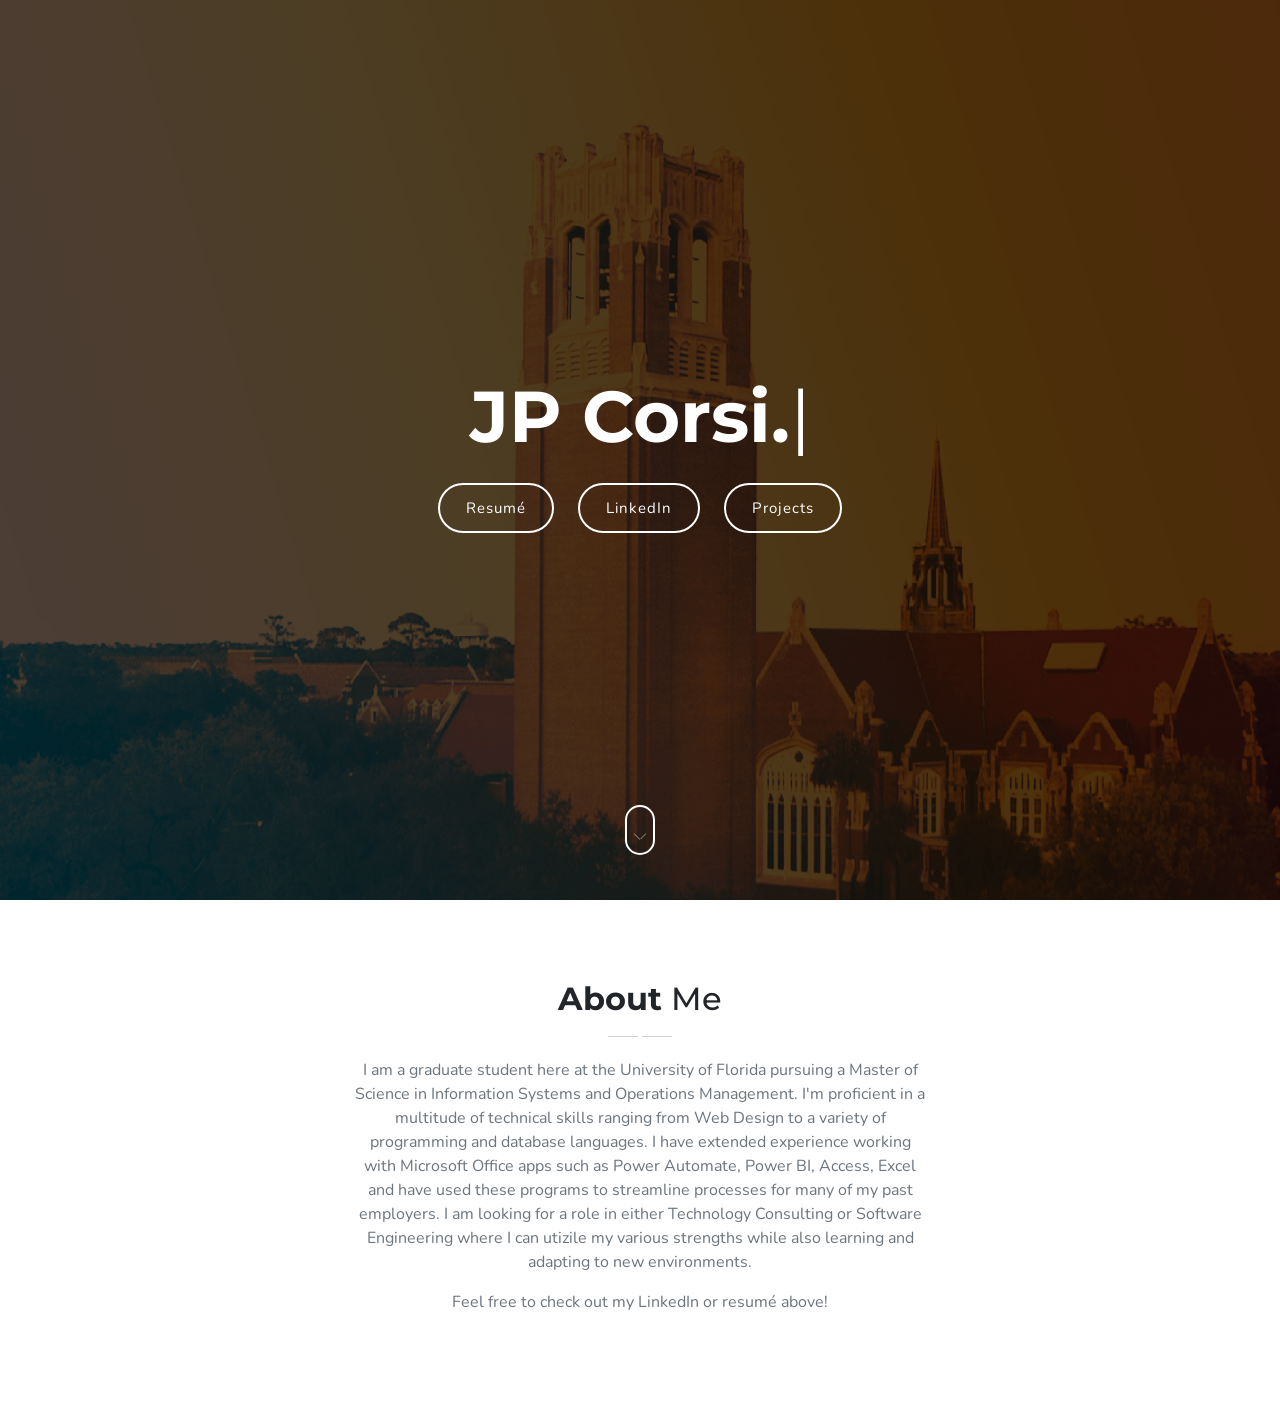
<file: index.html>
<!DOCTYPE html>
<html lang="en">

    <head>
        <meta charset="UTF-8">
        <meta name="viewport" content="width=device-width, initial-scale=1">
        <title>JP Corsi Website</title>
        <meta name="description" content="" />
        <meta name="keywords" content="" />
        <meta name="author" content="ThemesBoss" />

        <!--Bootstrap Css-->
        <link rel="stylesheet" href="css/bootstrap.min.css" />

        <!-- Materialdesign icons Css -->
        <link rel="stylesheet" href="css/materialdesignicons.min.css">

        <!-- Mobirise icons Css -->
        <link rel="stylesheet" href="css/mobiriseicons.css">

        <!-- Magnific-popup -->
        <link rel="stylesheet" href="css/magnific-popup.css">

        <!-- Animate Css -->
        <link rel="stylesheet" href="css/animate.min.css">

        <!-- Owl Slider -->
        <link rel="stylesheet" href="css/owl.carousel.css" />
        <link rel="stylesheet" href="css/owl.theme.css" />
        <link rel="stylesheet" href="css/owl.transitions.css" />

        <!-- Custom style Css -->
        <link rel="stylesheet" href="css/style.css">
    </head>

    <body>

        <!-- START LOADER -->
        <div id="preloader">
            <div id="status">
                <div class="spinner">Loading...</div>
            </div>
        </div>
        <!-- END LOADER -->

        

        <!--START HOME-->
        <section class="home-bg section h-100vh" id="home">
            <div class="bg-overlay"></div>
            <div class="home-table">
                <div class="home-table-center">
                    <div class="container">
                        <div class="row justify-content-center">
                            <div class="col-lg-12">
                                <div class="text-white text-center">
                                    <h1 class="header_title mb-0 mt-3"><span class="element font-weight-bold" data-elements="JP Corsi."></span></h1>
                                    </ul>
                                    <div class="header_btn">
                                        <a href="resume/JP Corsi resumé.pdf" target="_blank" class="btn btn-outline-custom btn-rounded mt-4">Resumé</a>
                                        <a href="https://www.linkedin.com/in/jp-c-61824a127/" target="_blank" class="btn btn-outline-custom btn-rounded mt-4">LinkedIn</a>
                                        <a href="https://jpcorsi153378979.wordpress.com" target="_blank" class="btn btn-outline-custom btn-rounded mt-4">Projects</a>
                                    </div>
                                </div>
                            </div>
                        </div>
                    </div>
                </div>
            </div>
            <div class="scroll_down">
                <a href="#about" class="scroll">
                    <i class="mbri-arrow-down text-white"></i>
                </a>
            </div>
        </section>
        <!--END HOME-->

        <!-- START ABOUT -->
        <section class="section" id="about">
            <div class="container">
                <div class="row justify-content-center">
                    <div class="col-lg-12">
                        <div class="text-center mx-auto section-main-title">
                            <h2><span class="font-weight-bold">About </span>Me</h2>
                            <div class="main-title-border">
                            </div>
                            <p class="text-muted mx-auto mt-2">I am a graduate student here at the University of Florida pursuing a Master of Science in Information Systems and Operations Management. I'm proficient in a multitude of technical skills ranging from Web Design to a variety of programming and database languages. I have extended experience working with Microsoft Office apps such as Power Automate, Power BI, Access, Excel and have used these programs to streamline processes for many of my past employers. I am looking for a role in either Technology Consulting or Software Engineering where I can utizile my various strengths while also learning and adapting to new environments.</p>
                            <p class="text-muted mx-auto mt-2">Feel free to check out my LinkedIn or resumé above!</p>
                        </div>
                    </div>                
            </div>
        </section>
        <!-- END ABOUT -->

        <!-- BACK TO TOP -->    
        <a href="#" class="back_top"> <i class="mbri-arrow-up"> </i> </a>


        <!-- JAVASCRIPTS -->
        <script src="js/jquery.min.js"></script>
        <script src="js/popper.min.js"></script>
        <script src="js/bootstrap.min.js"></script>
        <!--EASING JS-->
        <script src="js/jquery.easing.min.js"></script>
        <script src="js/scrollspy.min.js"></script>
        <!-- TYPED -->
        <script src="js/typed.js"></script>         
        <!-- MFP JS -->
        <script src="js/jquery.magnific-popup.min.js"></script>
        <!--PORTFOLIO FILTER JS-->
        <script src="js/isotope.js"></script>           
        <!-- CONTACT JS -->
        <script src="js/contact.js"></script>
        <!-- OWL CAROUSEL -->
        <script src="js/owl.carousel.min.js"></script>
        <!--CUSTOM JS-->
        <script src="js/custom.js"></script>
        <script>
            $(".element").each(function() {
                var $this = $(this);
                $this.typed({
                    strings: $this.attr('data-elements').split(','),
                    typeSpeed: 100,
                    backDelay: 3000
                });
            });
        </script>
    </body>
</html>
</file>
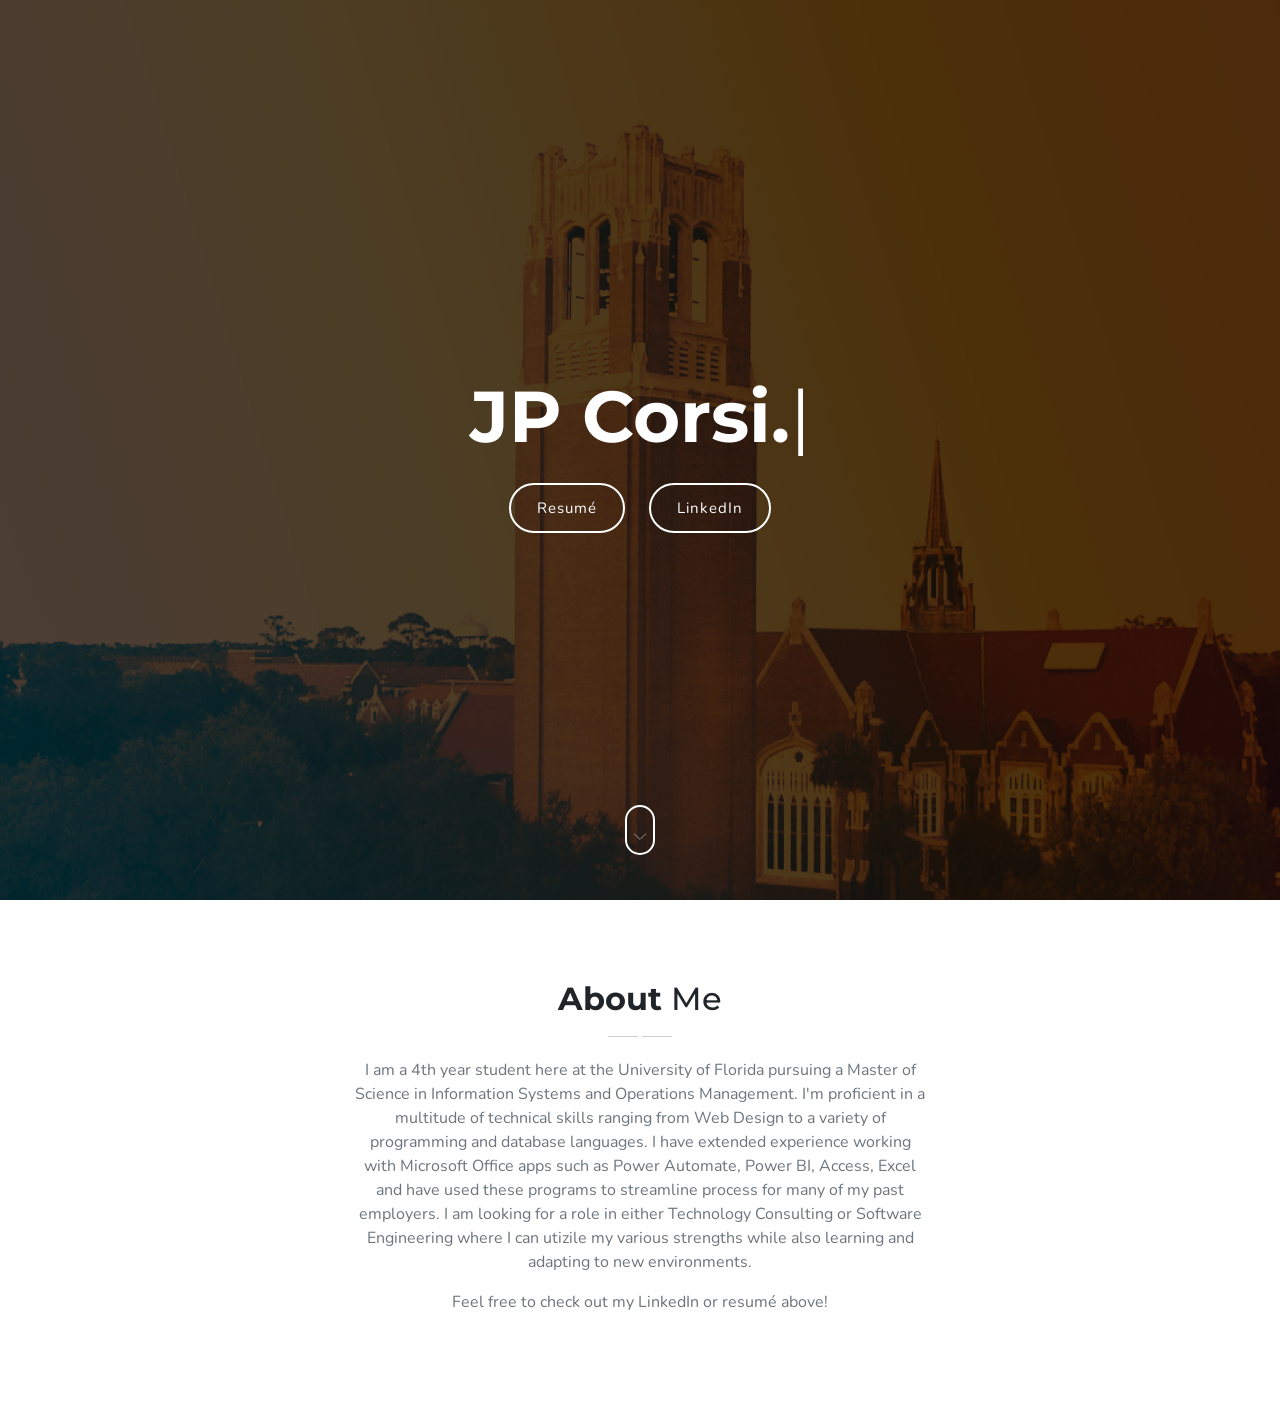
<file: index_1.html>
<!DOCTYPE html>
<html lang="en">

    <head>
        <meta charset="UTF-8">
        <meta name="viewport" content="width=device-width, initial-scale=1">
        <title>JP Corsi Website</title>
        <meta name="description" content="" />
        <meta name="keywords" content="" />
        <meta name="author" content="ThemesBoss" />

        <!--Bootstrap Css-->
        <link rel="stylesheet" href="css/bootstrap.min.css" />

        <!-- Materialdesign icons Css -->
        <link rel="stylesheet" href="css/materialdesignicons.min.css">

        <!-- Mobirise icons Css -->
        <link rel="stylesheet" href="css/mobiriseicons.css">

        <!-- Magnific-popup -->
        <link rel="stylesheet" href="css/magnific-popup.css">

        <!-- Animate Css -->
        <link rel="stylesheet" href="css/animate.min.css">

        <!-- Owl Slider -->
        <link rel="stylesheet" href="css/owl.carousel.css" />
        <link rel="stylesheet" href="css/owl.theme.css" />
        <link rel="stylesheet" href="css/owl.transitions.css" />

        <!-- Custom style Css -->
        <link rel="stylesheet" href="css/style.css">
    </head>

    <body>

        <!-- START LOADER -->
        <div id="preloader">
            <div id="status">
                <div class="spinner">Loading...</div>
            </div>
        </div>
        <!-- END LOADER -->

        

        <!--START HOME-->
        <section class="home-bg section h-100vh" id="home">
            <div class="bg-overlay"></div>
            <div class="home-table">
                <div class="home-table-center">
                    <div class="container">
                        <div class="row justify-content-center">
                            <div class="col-lg-12">
                                <div class="text-white text-center">
                                    <h1 class="header_title mb-0 mt-3"><span class="element font-weight-bold" data-elements="JP Corsi."></span></h1>
                                    </ul>
                                    <div class="header_btn">
                                        <a href="resume/JP Corsi resumé.pdf" target="_blank" class="btn btn-outline-custom btn-rounded mt-4">Resumé</a>
                                        <a href="https://www.linkedin.com/in/jp-c-61824a127/" target="_blank" class="btn btn-outline-custom btn-rounded mt-4">LinkedIn</a>
                                    </div>
                                </div>
                            </div>
                        </div>
                    </div>
                </div>
            </div>
            <div class="scroll_down">
                <a href="#about" class="scroll">
                    <i class="mbri-arrow-down text-white"></i>
                </a>
            </div>
        </section>
        <!--END HOME-->

        <!-- START ABOUT -->
        <section class="section" id="about">
            <div class="container">
                <div class="row justify-content-center">
                    <div class="col-lg-12">
                        <div class="text-center mx-auto section-main-title">
                            <h2><span class="font-weight-bold">About </span>Me</h2>
                            <div class="main-title-border">
                            </div>
                            <p class="text-muted mx-auto mt-2">I am a 4th year student here at the University of Florida pursuing a Master of Science in Information Systems and Operations Management. I'm proficient in a multitude of technical skills ranging from Web Design to a variety of programming and database languages. I have extended experience working with Microsoft Office apps such as Power Automate, Power BI, Access, Excel and have used these programs to streamline process for many of my past employers. I am looking for a role in either Technology Consulting or Software Engineering where I can utizile my various strengths while also learning and adapting to new environments.</p>
                            <p class="text-muted mx-auto mt-2">Feel free to check out my LinkedIn or resumé above!</p>
                        </div>
                    </div>                
            </div>
        </section>
        <!-- END ABOUT -->

        <!-- BACK TO TOP -->    
        <a href="#" class="back_top"> <i class="mbri-arrow-up"> </i> </a>


        <!-- JAVASCRIPTS -->
        <script src="js/jquery.min.js"></script>
        <script src="js/popper.min.js"></script>
        <script src="js/bootstrap.min.js"></script>
        <!--EASING JS-->
        <script src="js/jquery.easing.min.js"></script>
        <script src="js/scrollspy.min.js"></script>
        <!-- TYPED -->
        <script src="js/typed.js"></script>         
        <!-- MFP JS -->
        <script src="js/jquery.magnific-popup.min.js"></script>
        <!--PORTFOLIO FILTER JS-->
        <script src="js/isotope.js"></script>           
        <!-- CONTACT JS -->
        <script src="js/contact.js"></script>
        <!-- OWL CAROUSEL -->
        <script src="js/owl.carousel.min.js"></script>
        <!--CUSTOM JS-->
        <script src="js/custom.js"></script>
        <script>
            $(".element").each(function() {
                var $this = $(this);
                $this.typed({
                    strings: $this.attr('data-elements').split(','),
                    typeSpeed: 100,
                    backDelay: 3000
                });
            });
        </script>
    </body>
</html>
</file>
<file: css/mobiriseicons.css>
@font-face {
  font-family: 'MobiriseIcons';
  src:  url('../fonts/MobiriseIcons.eot?5dqoim');
  src:  url('../fonts/MobiriseIcons.eot?5dqoim#iefix') format('embedded-opentype'),
    url('../fonts/mobirise.ttf?5dqoim') format('truetype'),
    url('../fonts/mobirise.woff?5dqoim') format('woff'),
    url('../fonts/MobiriseIcons.svg?5dqoim#MobiriseIcons') format('svg');
  font-weight: normal;
  font-style: normal;
}

[class^="mbri-"], [class*=" mbri-"] {
  /* use !important to prevent issues with browser extensions that change fonts */
  font-family: 'MobiriseIcons' !important;
  speak: none;
  font-style: normal;
  font-weight: normal;
  font-variant: normal;
  text-transform: none;
  line-height: 1;

  /* Better Font Rendering =========== */
  -webkit-font-smoothing: antialiased;
  -moz-osx-font-smoothing: grayscale;
}

.mbri-add-submenu:before {
  content: "\e900";
}
.mbri-alert:before {
  content: "\e901";
}
.mbri-align-center:before {
  content: "\e902";
}
.mbri-align-justify:before {
  content: "\e903";
}
.mbri-align-left:before {
  content: "\e904";
}
.mbri-align-right:before {
  content: "\e905";
}
.mbri-android:before {
  content: "\e906";
}
.mbri-apple:before {
  content: "\e907";
}
.mbri-arrow-down:before {
  content: "\e908";
}
.mbri-arrow-next:before {
  content: "\e909";
}
.mbri-arrow-prev:before {
  content: "\e90a";
}
.mbri-arrow-up:before {
  content: "\e90b";
}
.mbri-bold:before {
  content: "\e90c";
}
.mbri-bookmark:before {
  content: "\e90d";
}
.mbri-bootstrap:before {
  content: "\e90e";
}
.mbri-briefcase:before {
  content: "\e90f";
}
.mbri-browse:before {
  content: "\e910";
}
.mbri-bulleted-list:before {
  content: "\e911";
}
.mbri-calendar:before {
  content: "\e912";
}
.mbri-camera:before {
  content: "\e913";
}
.mbri-cart-add:before {
  content: "\e914";
}
.mbri-cart-full:before {
  content: "\e915";
}
.mbri-cash:before {
  content: "\e916";
}
.mbri-change-style:before {
  content: "\e917";
}
.mbri-chat:before {
  content: "\e918";
}
.mbri-clock:before {
  content: "\e919";
}
.mbri-close:before {
  content: "\e91a";
}
.mbri-cloud:before {
  content: "\e91b";
}
.mbri-code:before {
  content: "\e91c";
}
.mbri-contact-form:before {
  content: "\e91d";
}
.mbri-credit-card:before {
  content: "\e91e";
}
.mbri-cursor-click:before {
  content: "\e91f";
}
.mbri-cust-feedback:before {
  content: "\e920";
}
.mbri-database:before {
  content: "\e921";
}
.mbri-delivery:before {
  content: "\e922";
}
.mbri-desktop:before {
  content: "\e923";
}
.mbri-devices:before {
  content: "\e924";
}
.mbri-down:before {
  content: "\e925";
}
.mbri-download:before {
  content: "\e926";
}
.mbri-drag-n-drop:before {
  content: "\e927";
}
.mbri-drag-n-drop2:before {
  content: "\e928";
}
.mbri-edit:before {
  content: "\e929";
}
.mbri-edit2:before {
  content: "\e92a";
}
.mbri-error:before {
  content: "\e92b";
}
.mbri-extension:before {
  content: "\e92c";
}
.mbri-features:before {
  content: "\e92d";
}
.mbri-file:before {
  content: "\e92e";
}
.mbri-flag:before {
  content: "\e92f";
}
.mbri-folder:before {
  content: "\e930";
}
.mbri-gift:before {
  content: "\e931";
}
.mbri-github:before {
  content: "\e932";
}
.mbri-globe-2:before {
  content: "\e933";
}
.mbri-globe:before {
  content: "\e934";
}
.mbri-growing-chart:before {
  content: "\e935";
}
.mbri-hearth:before {
  content: "\e936";
}
.mbri-help:before {
  content: "\e937";
}
.mbri-home:before {
  content: "\e938";
}
.mbri-hot-cup:before {
  content: "\e939";
}
.mbri-idea:before {
  content: "\e93a";
}
.mbri-image-gallery:before {
  content: "\e93b";
}
.mbri-image-slider:before {
  content: "\e93c";
}
.mbri-info:before {
  content: "\e93d";
}
.mbri-italic:before {
  content: "\e93e";
}
.mbri-key:before {
  content: "\e93f";
}
.mbri-laptop:before {
  content: "\e940";
}
.mbri-layers:before {
  content: "\e941";
}
.mbri-left-right:before {
  content: "\e942";
}
.mbri-left:before {
  content: "\e943";
}
.mbri-letter:before {
  content: "\e944";
}
.mbri-like:before {
  content: "\e945";
}
.mbri-link:before {
  content: "\e946";
}
.mbri-lock:before {
  content: "\e947";
}
.mbri-login:before {
  content: "\e948";
}
.mbri-logout:before {
  content: "\e949";
}
.mbri-magic-stick:before {
  content: "\e94a";
}
.mbri-map-pin:before {
  content: "\e94b";
}
.mbri-menu:before {
  content: "\e94c";
}
.mbri-mobile:before {
  content: "\e94d";
}
.mbri-mobile2:before {
  content: "\e94e";
}
.mbri-mobirise:before {
  content: "\e94f";
}
.mbri-more-horizontal:before {
  content: "\e950";
}
.mbri-more-vertical:before {
  content: "\e951";
}
.mbri-music:before {
  content: "\e952";
}
.mbri-new-file:before {
  content: "\e953";
}
.mbri-numbered-list:before {
  content: "\e954";
}
.mbri-opened-folder:before {
  content: "\e955";
}
.mbri-pages:before {
  content: "\e956";
}
.mbri-paper-plane:before {
  content: "\e957";
}
.mbri-paperclip:before {
  content: "\e958";
}
.mbri-photo:before {
  content: "\e959";
}
.mbri-photos:before {
  content: "\e95a";
}
.mbri-pin:before {
  content: "\e95b";
}
.mbri-play:before {
  content: "\e95c";
}
.mbri-plus:before {
  content: "\e95d";
}
.mbri-preview:before {
  content: "\e95e";
}
.mbri-print:before {
  content: "\e95f";
}
.mbri-protect:before {
  content: "\e960";
}
.mbri-question:before {
  content: "\e961";
}
.mbri-quote-left:before {
  content: "\e962";
}
.mbri-quote-right:before {
  content: "\e963";
}
.mbri-redo:before {
  content: "\e964";
}
.mbri-refresh:before {
  content: "\e965";
}
.mbri-responsive:before {
  content: "\e966";
}
.mbri-right:before {
  content: "\e967";
}
.mbri-rocket:before {
  content: "\e968";
}
.mbri-sad-face:before {
  content: "\e969";
}
.mbri-sale:before {
  content: "\e96a";
}
.mbri-save:before {
  content: "\e96b";
}
.mbri-search:before {
  content: "\e96c";
}
.mbri-setting:before {
  content: "\e96d";
}
.mbri-setting2:before {
  content: "\e96e";
}
.mbri-setting3:before {
  content: "\e96f";
}
.mbri-share:before {
  content: "\e970";
}
.mbri-shopping-bag:before {
  content: "\e971";
}
.mbri-shopping-basket:before {
  content: "\e972";
}
.mbri-shopping-cart:before {
  content: "\e973";
}
.mbri-sites:before {
  content: "\e974";
}
.mbri-smile-face:before {
  content: "\e975";
}
.mbri-speed:before {
  content: "\e976";
}
.mbri-star:before {
  content: "\e977";
}
.mbri-success:before {
  content: "\e978";
}
.mbri-sun:before {
  content: "\e979";
}
.mbri-sun2:before {
  content: "\e97a";
}
.mbri-tablet-vertical:before {
  content: "\e97b";
}
.mbri-tablet:before {
  content: "\e97c";
}
.mbri-target:before {
  content: "\e97d";
}
.mbri-timer:before {
  content: "\e97e";
}
.mbri-to-ftp:before {
  content: "\e97f";
}
.mbri-to-local-drive:before {
  content: "\e980";
}
.mbri-touch-swipe:before {
  content: "\e981";
}
.mbri-touch:before {
  content: "\e982";
}
.mbri-trash:before {
  content: "\e983";
}
.mbri-underline:before {
  content: "\e984";
}
.mbri-undo:before {
  content: "\e985";
}
.mbri-unlink:before {
  content: "\e986";
}
.mbri-unlock:before {
  content: "\e987";
}
.mbri-up-down:before {
  content: "\e988";
}
.mbri-up:before {
  content: "\e989";
}
.mbri-update:before {
  content: "\e98a";
}
.mbri-upload:before {
  content: "\e98b";
}
.mbri-user:before {
  content: "\e98c";
}
.mbri-user2:before {
  content: "\e98d";
}
.mbri-users:before {
  content: "\e98e";
}
.mbri-video-play:before {
  content: "\e98f";
}
.mbri-video:before {
  content: "\e990";
}
.mbri-watch:before {
  content: "\e991";
}
.mbri-website-theme:before {
  content: "\e992";
}
.mbri-wifi:before {
  content: "\e993";
}
.mbri-windows:before {
  content: "\e994";
}
.mbri-zoom-out:before {
  content: "\e995";
}
</file>
<file: css/style.css>
/*
------------------------------------------------------------------------
* Template Name    : Elvish | Responsive Bootstrap 4 Personal Template * 
* Author           : ThemesBoss                                        *
* Version          : 1.0.0                                             *
* Created          : May 2018                                        *
* File Description : Main Css file of the template                     *
*-----------------------------------------------------------------------
*/


/***********************
    1.BASIC           
    2.HELPER
    3.NAVBAR
    4.HOME
    5.ABOUT ME
    6.SERVICES
    7.FUNFACTS
    8.EDUCATION & EXPERIANCE
    9.CTA SECTION
    10.WORK
    11.CLIENT
    12.GREATE PEOPLE
    13.SUBCRIBE SECTION
    14.BLOG
    15.CONTACT US
    16.FOOTER
    17.BLOG PAGE
        -SIDEBAR
        -BLOG SINGLE
    17.RESPONSIVE
************************/

@import url('https://fonts.googleapis.com/css?family=Montserrat:400,500,600|Nunito:400,600,700');

/*======================
        1.BASIC
========================*/

body {
    font-family: 'Nunito', sans-serif;
    overflow-x: hidden;
}

h1,
h2,
h3,
h4,
h5,
h6 {
    font-family: 'Montserrat', sans-serif;
}

h1.font-weight-bold,
h2.font-weight-bold,
h3.font-weight-bold,
h4.font-weight-bold,
h5.font-weight-bold,
h6.font-weight-bold {
    font-weight: 600 !important;
}

a,
a:hover,
a:focus,
button,
button:focus {
    text-decoration: none !important;
    outline: none !important;
    box-shadow: none !important;
}

::selection {
    background: rgba(166, 175, 189, 0.3);
}

::-moz-selection {
    background: rgba(166, 175, 189, 0.3);
}

#preloader {
    position: fixed;
    top: 0;
    left: 0;
    right: 0;
    bottom: 0;
    background-color: #fff;
    z-index: 9999999;
}

#status {
    width: 40px;
    height: 40px;
    position: absolute;
    left: 50%;
    top: 50%;
    margin: -20px 0 0 -20px;
}

.spinner {
    margin: 0 auto;
    font-size: 10px;
    position: relative;
    text-indent: -9999em;
    border-top: 5px solid rgba(0, 0, 0, 0.2);
    border-right: 5px solid rgba(0, 0, 0, 0.2);
    border-bottom: 5px solid rgba(0, 0, 0, 0.2);
    border-left: 5px solid #000;
    -webkit-transform: translateZ(0);
    -ms-transform: translateZ(0);
    transform: translateZ(0);
    -webkit-animation: load8 1.1s infinite linear;
    animation: load8 1.1s infinite linear;
}

.spinner,
.spinner:after {
    border-radius: 50%;
    width: 40px;
    height: 40px;
}

@-webkit-keyframes load8 {
    0% {
        -webkit-transform: rotate(0deg);
        transform: rotate(0deg);
    }
    100% {
        -webkit-transform: rotate(360deg);
        transform: rotate(360deg);
    }
}

@keyframes load8 {
    0% {
        -webkit-transform: rotate(0deg);
        transform: rotate(0deg);
    }
    100% {
        -webkit-transform: rotate(360deg);
        transform: rotate(360deg);
    }
}

.back_top {
    text-align: center;
    position: fixed;
    bottom: 15px;
    height: 35px;
    width: 35px;
    background-color: #000;
    display: none;
    z-index: 10000;
    border-radius: 3px;
    right: 20px;
    transition: all 0.5s;
}

.back_top i {
    color: #fff;
    line-height: 35px;
    font-size: 12px;
    display: block;
}


/*==========================
        2.HELPER
============================*/

.section {
    padding-top: 80px;
    padding-bottom: 80px;
    position: relative;
    background-color: #fff;
}

.bg-dark {
    background-color: #000;
}

.bg-custom {
    background-color: #000;
}

.text-dark {
    color: #000 !important;
}

.header_section {
    padding: 200px 0px 120px;
    background-image: url(../images/header_img.jpg);
    background-position: center center;
    background-size: cover;
    position: relative;
}

.page_link a {
    color: rgba(255, 255, 255, 0.55);
}

.page_link {
    font-size: 14px;
}

.text-muted {
    color: #777;
}

.text-custom {
    color: #000 !important;
}

.h-100vh {
    height: 100vh;
}

.z-index {
    z-index: 2;
}

.bg-custom {
    background-color: #000;
}

.section-main-title {
    max-width: 570px;
}

.main-title-border::after,
.main-title-border::before {
    display: inline-block;
    margin-top: -7px;
    vertical-align: middle;
    content: "";
    background-color: #d0d0d0;
    width: 30px;
    height: 1px;
}

.main-title-border i {
    font-size: 20px;
}

.bg-overlay-gredient {
    background: linear-gradient(32deg, rgba(18, 166, 181, 0.8) 0%, rgba(16, 12, 242, 0.7) 100%);
    position: absolute;
    top: 0;
    right: 0;
    left: 0;
    bottom: 0;
    width: 100%;
    height: 100%;
}

.bg-overlay {
    background: rgba(0, 0, 0, 0.7);
    position: absolute;
    top: 0;
    right: 0;
    left: 0;
    bottom: 0;
    width: 100%;
    height: 100%;
}

.btn {
    padding: 12px 26px;
}

.btn-rounded {
    border-radius: 30px;
    margin: 10px;
}

.btn-outline-custom {
    background-color: transparent;
    border: 2px solid #fff;
    color: #fff;
    letter-spacing: 1px;
    transition: all 0.5s;
    font-size: 15px;
}

.btn-outline-custom:hover,
.btn-outline-custom:focus,
.btn-outline-custom:active,
.btn-outline-custom.active,
.btn-outline-custom.focus,
.btn-outline-custom:active,
.btn-outline-custom:focus,
.btn-outline-custom:hover,
.open>.dropdown-toggle.btn-outline-custom {
    background-color: #fff !important;
    border-color: #fff !important;
    color: #000 !important;
}

.btn-outline-black {
    background-color: transparent;
    border: 2px solid #000;
    color: #000;
    font-weight: 600;
    letter-spacing: 1px;
    transition: all 0.5s;
    font-size: 15px;
}

.btn-outline-black:hover,
.btn-outline-black:focus,
.btn-outline-black:active,
.btn-outline-black.active,
.btn-outline-black.focus,
.btn-outline-black:active,
.btn-outline-black:focus,
.btn-outline-black:hover,
.open>.dropdown-toggle.btn-outline-black {
    background-color: #000 !important;
    border-color: #000 !important;
    color: #fff !important;
}

.btn-custom {
    background-color: #000;
    border: 2px solid #000;
    color: #fff;
    transition: all 0.5s;
    font-size: 15px;
    text-transform: capitalize;
}

.btn-custom:hover,
.btn-custom:focus,
.btn-custom:active,
.btn-custom.active,
.btn-custom.focus,
.btn-custom:active,
.btn-custom:focus,
.btn-custom:hover,
.open>.dropdown-toggle.btn-custom {
    background-color: #fff;
    border-color: #000;
    color: #000;
}


/*==========================
        3.NAVBAR
============================*/

.custom-nav {
    padding: 15px 0px;
    width: 100%;
    border-radius: 0px;
    z-index: 999;
    margin-bottom: 0px;
    transition: all 0.5s ease-in-out;
    background-color: transparent;
}

.custom-nav.stickyadd {
    background-color: #fff;
    padding: 8px 0;
    box-shadow: 0px 0px 18px 1px rgba(0, 0, 0, 0.1);
}

.custom-nav .navbar-nav li a {
    color: #fff;
    font-size: 16px;
    background-color: transparent !important;
    padding: 15px 0;
    position: relative;
    margin: 0 7px;
    font-weight: 600;
    transition: all 0.4s;
}

.custom-nav .navbar-nav li.active a:before,
.custom-nav .navbar-nav li:hover a:before,
.custom-nav .navbar-nav li:active a:before,
.custom-nav.stickyadd .navbar-nav li.active a:before,
.custom-nav.stickyadd .navbar-nav li:hover a:before,
.custom-nav.stickyadd .navbar-nav li:active a:before {
    opacity: 1;
}

.custom-nav .navbar-nav li a:before,
.custom-nav.stickyadd .navbar-nav li a:before {
    content: '';
    position: absolute;
    left: 50%;
    bottom: 10%;
    height: 6px;
    width: 6px;
    background: #fff;
    border-radius: 50%;
    opacity: 0;
    transform: translateX(-50%);
    -webkit-transition: all 0.3s ease 0s;
    -o-transition: all 0.3s ease 0s;
    transition: all 0.3s ease 0s;
}

.custom-nav.stickyadd .navbar-nav li a:before {
    background: #000 !important;
}

.navbar-toggler {
    font-size: 24px;
    margin-top: 5px;
    margin-bottom: 0px;
    color: #ffffff;
}

.custom-nav.stickyadd .navbar-nav li a {
    color: #000;
}

.navbar-toggle {
    font-size: 24px;
    margin-top: 5px;
    margin-bottom: 0px;
    color: #ffffff;
}

.nav .open>a,
.nav .open>a:focus,
.nav .open>a:hover {
    background-color: transparent;
    border-color: #337ab7;
}

.logo .logo-light {
    display: inline-block;
}

.stickyadd .logo .logo-dark {
    display: inline-block;
}

.stickyadd .logo .logo-light {
    display: none;
}

.logo .logo-dark {
    display: none;
}

.custom-nav .navbar-brand.logo img {
    height: 28px;
}


/*==========================
        4.HOME
============================*/

.home-bg {
    background-image: url(../images/home-bg.png);
    background-position: center center;
    background-size: cover;
    position: relative;
}

.home-table-center {
    display: table-cell;
    vertical-align: middle;
}

.home-table {
    display: table;
    width: 100%;
    height: 100%;
}

.header_title {
    font-size: 72px;
    font-weight: 400;
    line-height: 1.2;
    text-transform: capitalize;
}

.header_subtitle {
    line-height: 2.0;
    font-size: 18px;
    max-width: 600px;
}

.social_home li a {
    font-size: 18px;
    color: #ffffff;
    display: inline-block;
    width: 30px;
    text-align: center;
}

.scroll_down {
    position: absolute;
    bottom: 5vh;
    width: 100%;
    text-align: center;
    color: #fff;
    font-size: 13px;
    z-index: 8;
}

.scroll_down i {
    position: relative;
    -webkit-animation: bounce 2s infinite;
    animation: bounce 2s infinite;
    height: 50px;
    width: 30px;
    line-height: 60px;
    border-radius: 30px;
    border: 2px solid #ffffff;
    display: inline-block;
    color: #fff;
    font-size: 12px;
}

.scroll_down i:after {
    content: "";
    position: absolute;
    top: 0;
    left: 0;
    width: 100%;
    height: 100%;
    border-radius: 50%;
    z-index: -1;
    transition: all .2s;
}


/*----DEMO 4/5/6----*/

.creative:after {
    content: "";
    position: absolute;
    bottom: -40px;
    left: 0;
    z-index: 1;
    width: 100%;
    height: 100px;
    background: transparent;
    background-size: 100% 100%;
    background-image: url(../images/bottom-color.png);
}


/*----DEMO 7/8/9-----*/

.clip-home {
    clip-path: polygon(0 0, 100% 0, 100% 83%, 50% 100%, 0 83%);
}


/*----DEMO 10/11/12/13----*/

.jarallax {
    background-size: cover;
    background-position: center center;
}


/*----DEMO 14----*/

.home-bg-slider {
    position: relative;
}

.home-bg-slider .carousel-control-next,
.carousel-control-prev {
    width: 6%;
}

.home-bg-slider .carousel-item,
.home-bg-slider .carousel {
    height: 100vh;
    width: 100%;
}

.home-bg-slider .carousel-item {
    background-position: center center;
    background-size: cover;
}


/*==========================
        5.ABOUT ME
============================*/

.about-detail {
    max-width: 850px;
}

.about-detail .about-work li {
    font-size: 18px;
    font-weight: 600;
}

.about-detail .about-work li::after {
    content: "";
    height: 3px;
    width: 3px;
    border-radius: 50%;
    background-color: #757575;
    margin: 0px 12px;
    position: relative;
    display: inline-block;
    top: -3px;
}

.about-detail .about-work li:last-child:after {
    content: "";
    display: none;
}

.skill-custom .progress {
    height: 4px;
    margin-bottom: 40px;
    margin-top: 10px;
}

.skill-custom .progress-bar {
    background: #000;
}


/*==========================
        6.SERVICES
============================*/

.lan_box_ser {
    border: 1px dotted #e7e7e7;
}

.lan_box_ser .ser_icon i {
    font-size: 42px;
}


/*==========================
        7.FUNFACTS
============================*/

.lan_funfact {
    border: 1px dashed #b9b9b9;
}

.lan_funfact .lan_fun_name {
    font-size: 15px;
    color: rgba(255, 255, 255, 0.7);
}

.bg-funfact {
    position: relative;
    background-image: url(../images/img-1.jpg);
    background-size: cover;
    background-position: center center;
}


/*===========================
        8.EDUCATION
=============================*/

.cv_edu_exp {
    padding: 10px 0;
    position: relative;
}

.cv_edu_exp::after {
    content: "";
    height: 100%;
    left: 0;
    background-color: #e7e7e7;
    margin: 0;
    position: absolute;
    right: 0;
    top: 0;
    width: 1px;
}

.cv_edu_exp .cv_edu_exp_box {
    border-radius: 7px;
    border: 1px solid #e7e7e7;
    margin-left: 20px;
    padding: 20px;
}

.cv_edu_exp .cv_edu_exp_box .cv_edu_exp_year {
    position: relative;
    margin: 0 0 10px 15px !important;
}

.cv_edu_exp .cv_edu_exp_box .cv_edu_exp_year::after {
    border: 3px solid #fff;
    border-radius: 50%;
    content: "";
    height: 20px;
    background-color: #000;
    position: absolute;
    left: -65px !important;
    width: 20px;
    z-index: 1;
}

.cv_edu_exp .cv_edu_exp_box .cb_edu_exp_detail {
    text-align: left;
    margin-left: 15px;
    float: left;
    border-radius: 0;
}

.cv_edu_exp h4,
.cb_edu_exp_detail h4 {
    font-size: 18px;
    font-weight: 600;
    margin-top: 0;
    text-transform: capitalize;
}

.cv_desc {
    line-height: 26px;
    font-size: 15px;
    color: #666;
}


/*==========================
        9.CTA SECTION
============================*/

.bg-cta {
    position: relative;
    background-image: url(../images/img-2.jpg);
    background-size: cover;
    background-position: center center;
}


/*===========================
        10.WORK
=============================*/

.work_menu li {
    margin-right: 0px !important;
}

.work_menu li:after {
    content: "*";
    top: 3px;
    position: relative;
    display: inline-block;
    color: #bbb;
    margin: 0px 8px;
}

.work_menu li:last-child:after {
    content: "";
    display: none;
}

.work_menu li a {
    letter-spacing: 0.03em;
    padding: 6px 16px;
    border-radius: 5px;
    font-weight: 400;
    display: inline-block;
    cursor: pointer;
    margin-bottom: 5px;
    margin-top: 5px;
    transition: all 0.5s;
    font-size: 14px;
    color: #9a9a9a;
}

.work_menu li a.active {
    background-color: #000;
    color: #ffffff;
}

.work_menu li a:hover {
    background-color: #000;
    color: #ffffff !important;
}

.work_img_box {
    border: none;
    margin: 15px 0px;
    overflow: hidden;
    border-radius: 0;
    position: relative;
}

.work_img_box {
    position: relative;
    overflow: hidden;
}

.work_img_box a {
    position: absolute;
    left: 0;
    width: 100%;
    z-index: 15;
    height: 100%;
    top: 0;
}

.work_img_box .work_images {
    position: relative;
}

.work_img_box .work_images img {
    transition: all 0.5s;
    width: 100%;
}

.work_img_box .work_images .work_overlay {
    top: 10px;
    position: absolute;
    overflow: hidden;
    border-radius: 7px;
    left: 10px;
    bottom: 10px;
    right: 10px;
}

.work_img_box .work_images .work_overlay a {
    height: 100%;
    width: 100%;
}

.work_img_box .work_images .work_overlay:after {
    content: '';
    left: 50%;
    top: 50%;
    background: rgba(0, 0, 0, 0.85);
    border-radius: 30%;
    width: 0;
    position: absolute;
    bottom: 50%;
    opacity: 0;
    height: 50%;
    height: 0;
    transition: all 150ms ease-in-out 200ms;
}

.work_img_box .work_images .work_overlay h4 {
    overflow: hidden;
    position: absolute;
    font-size: 13px;
    text-align: center;
    top: 54px;
    z-index: 2;
    color: transparent;
    transition: color 150ms ease-in-out 200ms;
    right: 25px;
    padding: 0 10px;
}

.work_img_box .work_images .work_overlay h6 {
    color: transparent;
    overflow: hidden;
    position: absolute;
    top: 30px;
    right: 25px;
    z-index: 2;
    font-size: 18px;
    transition: color 150ms ease-in-out 200ms;
    text-align: center;
    padding: 0 10px;
}

.work_img_box .work_images .work_overlay h4:before {
    content: '';
    background: #fff;
    width: 100%;
    position: absolute;
    right: 100%;
    top: 0;
    bottom: 0;
    transition: right 600ms ease-in-out 0s;
}

.work_img_box .work_images .work_overlay h6::before {
    content: '';
    background: #fff;
    bottom: 0;
    right: auto;
    position: absolute;
    left: 100%;
    top: 0;
    width: 100%;
    transition: left 600ms ease-in-out 0s;
}

.work_img_box:hover img {
    transform: scale(1.1);
}

.work_img_box:hover .work_overlay:after {
    top: 0;
    left: 0;
    bottom: 0;
    right: 0;
    width: 100%;
    height: 100%;
    border-radius: 0;
    transition: all 150ms ease-in-out 200ms;
    opacity: 1;
}

.work_img_box:hover .work_overlay h4 {
    color: rgba(255, 255, 255, 0.6);
}

.work_img_box:hover .work_overlay h4:before {
    right: -100%;
}

.work_img_box:hover .work_overlay h6 {
    color: white;
}

.work_img_box:hover .work_overlay h6:before {
    left: -100%;
}


/*==========================
        11.CLIENT
============================*/

.bg-client {
    position: relative;
    background-image: url(../images/img-3.jpg);
    background-size: cover;
    background-position: center center;
}

.people_says .people_icon i {
    font-size: 60px;
}

.people_review_box .people_review {
    font-size: 18px;
    max-width: 580px;
}

.owl-theme .owl-controls .owl-page {
    margin: 20px 0px;
}

.owl-theme .owl-controls .owl-page span {
    display: block;
    width: 12px;
    height: 6px;
    margin: 5px 4px;
    filter: Alpha(Opacity=50);
    opacity: 0.5;
    -webkit-border-radius: 20px;
    -moz-border-radius: 20px;
    border-radius: 20px;
    transition: all 0.5s;
    background: #fff;
}

.owl-theme .owl-controls .owl-page.active span {
    width: 20px;
}


/*==========================
        12.GREATE PEOPLE
============================*/

.logo_img img {
    max-height: 100px;
    width: auto !important;
}


/*==========================
        13.SUBCRIBE SECTION
============================*/

.subcribe-newslatter input {
    padding: 15px 20px;
    width: 100%;
    font-size: 17px;
    color: #4c5667 !important;
    border: none;
    outline: none !important;
    padding-right: 150px;
    padding-left: 30px;
    border-radius: 30px;
    background-color: #f1f1f1;
}

.subcribe-newslatter button {
    position: absolute;
    top: 4px;
    right: 5px;
    outline: none !important;
    border-radius: 30px;
    font-size: 17px;
    padding: 9px 30px;
}

.subcribe-newslatter form {
    max-width: 550px;
}


/*==========================
        14.BLOG
============================*/

.blog_video .blog_play {
    position: absolute;
    top: 52%;
    left: 52%;
    margin-left: -40px;
    margin-top: -40px;
}

.blog_play {
    outline: none !important;
    width: 65px;
    height: 65px;
    padding-left: 2px;
    border-radius: 50%;
    z-index: 4;
    display: inline-block;
    cursor: pointer;
    text-align: center;
    color: #000 !important;
    font-size: 35px;
    line-height: 65px;
    background-color: #fff;
}


/*==========================
        15.CONTACT US
============================*/

.form-sub-title {
    font-size: 15px;
    line-height: 24px;
    margin-bottom: 50px;
}

.contact_form .form-control {
    box-shadow: none !important;
    height: 44px;
    border-radius: 0px;
}

.contact_form .form-control:focus {
    border-color: #000;
}

.contact_form textarea.form-control {
    height: auto;
}

.error {
    margin: 8px 0px;
    display: none;
    color: red;
}

.error_msg {
    margin-bottom: 20px;
    text-align: center;
    font-size: 18px;
    color: red;
    font-weight: 700;
}

.gig_loader {
    display: none;
}

#success_msg {
    text-align: center;
    margin-bottom: 20px;
}

#success_msg h3 {
    color: #0dba26;
    font-size: 22px;
}


/*==========================
        16.FOOTER
============================*/

.fot_social .social-icon {
    border: 2px solid #868e96;
    border-radius: 50%;
    transition: all 0.5s;
    width: 42px;
    height: 42px;
    display: block;
    font-size: 18px;
    line-height: 38px;
    text-align: center;
}

.fot_social .social-icon:hover {
    border-color: #000;
    color: #000 !important;
    transform: rotate(360deg);
}

.copy-rights {
    line-height: 43px;
}


/*==========================
        17.BLOG PAGE
============================*/

.pagination>li {
    display: inline-block;
    margin-right: 2px;
}

.pagination>li>a,
.pagination>li>span {
    border-radius: 3px;
    color: #777777;
    display: block;
    float: none;
    padding: 8px 15px;
    transition: all 0.5s;
}

.pagination>.active>a,
.pagination>.active>span {
    color: #000;
}

.pagination>li>a:hover,
.pagination>li>a:focus,
.pagination>li>span:hover,
.pagination>li>span:focus {
    color: #000;
}

.pagination>.active>a,
.pagination>.active>a:focus,
.pagination>.active>a:hover,
.pagination>.active>span,
.pagination>.active>span:focus,
.pagination>.active>span:hover {
    cursor: default;
    background-color: #000;
    color: #fff;
    border-color: #000;
    z-index: 3;
}


/*---- SIDEBAR ----*/

.blog_sidebar .sidebar_widget_title {
    font-size: 14px;
}

.side_widget_search form {
    position: relative;
    box-shadow: none;
}

.side_widget_search form input {
    box-shadow: none !important;
    height: 46px;
    border-radius: 0px;
}

.side_widget_search form input:focus {
    border-color: #000;
}

.search_icon {
    top: 0;
    font-size: 20px;
    height: 100%;
    background-color: transparent;
    border: none;
    position: absolute;
    transition: all .3s ease-out;
    cursor: pointer;
    right: 10px;
}

.search_icon:focus,
.search_icon.focus,
.search_icon.active.focus,
.search_icon.active:focus,
.search_icon:active.focus,
.search_icon:active:focus {
    outline: 0;
}

.search_icon:hover {
    color: #000;
}

.blog_sidebar .widget_list li a {
    color: #777;
    font-size: 14px;
    transition: all 0.5s;
    padding: 5px 0px;
    display: inline-block;
}

.blog_sidebar .widget_list li a:hover {
    color: #000;
}

.widget_recent_entries_custom ul li {
    border-bottom: 1px solid rgba(238, 238, 238, .7);
    margin-bottom: 15px;
    padding-bottom: 15px;
}

.widget ul li:last-child {
    border: 0;
}

.widget_recent_entries_custom .re_post_img {
    float: left;
    width: 68px;
}

.widget_recent_entries_custom .re_post_desc {
    margin-left: 80px;
}

.widget_recent_entries_custom .re_post_desc a {
    color: #303133;
    font-size: 14px;
    display: block;
}

.widget_recent_entries_custom .re_post_desc span {
    font-size: 12px;
    color: #777;
}

.blog_tag a {
    background: #f8f9fa;
    border-radius: 2px;
    border: 1px solid #e7e7e7;
    color: #9c9c9c;
    display: inline-block;
    transition: all 0.5s;
    font-size: 9px;
    letter-spacing: 1px;
    margin: 5px 10px 5px 0;
    padding: 7px 8px 5px 10px;
    text-transform: uppercase;
}

.blog_tag a:hover {
    border-color: #000;
    color: #000;
}


/*---BLOG SINGLE----*/

.blockquote {
    border: 1px solid #e7e7e7;
    border-left: 4px solid #d6d6d6;
    background-color: #f8f9fa;
    padding: 14px 20px;
}

.comment_blog .comment_read {
    padding-bottom: 30px;
    margin-bottom: 50px;
    border-bottom: 1px solid #e7e7e7;
}

.comment_blog .comment_read:nth-child(odd) {
    margin-left: 80px;
}

.comment_blog .comment_read:last-child {
    margin-bottom: 0;
}

.comment_blog .comment_read .comment_img {
    width: 80px;
    float: left;
}

.comment_blog .comment_read .comment_data {
    margin-left: 100px;
}

.comment_blog .comment_read .comment_data h6 {
    font-size: 14px;
}

.comment_data h6 span {
    font-size: 12px;
    margin-top: 8px;
    color: #777;
}

.comment_blog .comment_read .comment_data .comment_reply {
    margin-top: 10px;
    font-weight: 600;
    font-size: 14px;
}

.comment_blog .comment_read .comment_data .comment_reply i {
    padding-right: 2px;
    font-size: 14px;
}

.comments-form .comment-form-input .form-control {
    height: 46px;
    box-shadow: none !important;
}

.comments-form .comment-form-input .form-control:focus {
    border-color: #000;
}

.comments-form .comment-form-input textarea.form-control {
    height: auto;
}


/*==========================
        18.RESPONSIVE
============================*/

@media (max-width: 768px) {
    .custom-nav {
        margin-top: 0px;
        padding: 10px 0px !important;
        background-color: #fff !important;
    }
    .custom-nav .navbar-nav li a:before {
        content: '';
        display: none;
    }
    .custom-nav .navbar-nav li a {
        margin: 0 0px;
        padding: 6px 0;
        color: rgba(0, 0, 0, 0.55) !important;
    }
    .custom-nav .navbar-nav li.active a {
        color: #000 !important;
    }
    .custom-nav>.container {
        width: 90%;
    }
    .custom-nav .logo .logo-dark {
        display: inline-block;
    }
    .custom-nav .logo .logo-light {
        display: none;
    }
    .custom-nav .navbar-brand.logo img {
        height: 26px;
    }
    .navbar-nav {
        margin-top: 0px;
    }
    .navbar-toggler {
        font-size: 29px;
        margin-top: 0px;
        margin-bottom: 0px;
        color: #000;
    }
    .header_title {
        font-size: 40px;
        line-height: 1.2;
    }
    .header_subtitle {
        font-size: 15px;
        line-height: 1.8;
    }
    .home-bg,
    .h-100vh.jarallax,
    .h-100vh.bg-dark,
    .home-bg-slider .carousel-item {
        padding: 110px 0 170px 0;
    }
    .h-100vh,
    .home-bg-slider .carousel-item {
        height: auto;
    }
    .clip-home {
        clip-path: none;
    }
    .custom-nav .navbar-brand.logo img {
        height: 26px;
    }
    .about-detail .about-work li::after,
    .work_menu li:after {
        display: none;
        content: "";
    }
    .about-detail .about-work li {
        margin-right: 7px;
        margin-left: 7px;
    }
    .copy-rights {
        line-height: 26px;
    }
    .float_none.float-right,
    .float_none.float-left {
        float: none !important;
        text-align: center;
    }
    .work_menu li a {
        margin: 8px 10px;
    }
    .comment_blog .comment_read:nth-child(odd) {
        margin-left: 34px;
    }
    .blog_detail h4 {
        font-size: 18px;
    }
    .blog_detail p.blockquote {
        font-size: 14px !important;
    }
}
</file>
